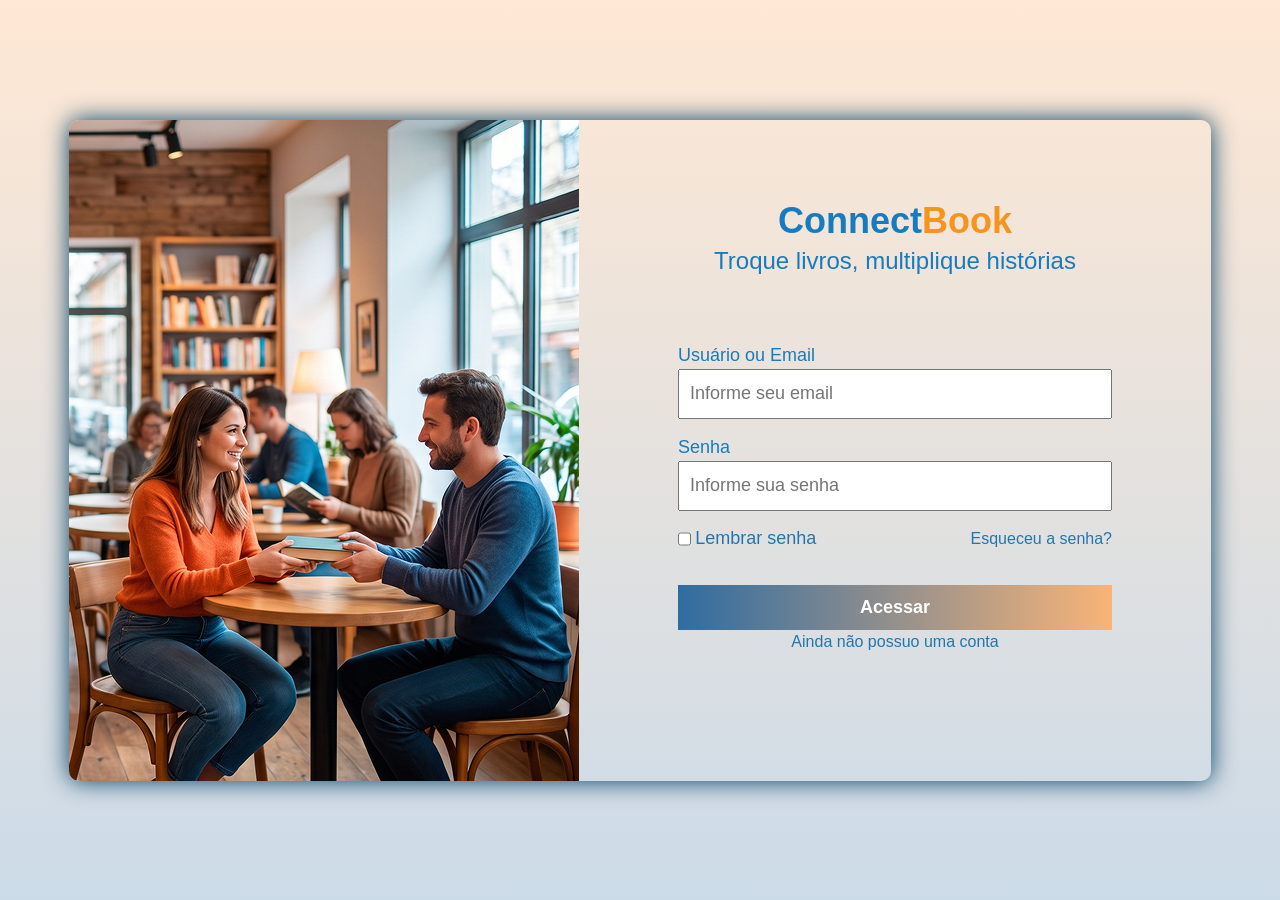
<file: login.html>
<!DOCTYPE html>
<html lang="pt-br">
<head>
    <meta charset="UTF-8">
    <meta name="viewport" content="width=device-width, initial-scale=1.0">
    <link rel="stylesheet" href="login.css">
    <script defer src="login.js"> </script>
    <title>Área de Login</title>
</head>
<body>
    <main>
        <section class="sessao-imagem">
            <img src="img/tela-login.png" alt="Casal numa livraria">
        </section>
        
        <section class="sessao-login">
            <div class="area-titulo">
                <h1>Connect<span>Book</span></h1>
                <h2>Troque livros, multiplique histórias</h2>
            </div>

            <form action="#" id="form-login">

                <label for="email"> Usuário ou Email</label>
                <input type="text" id="email" placeholder="Informe seu email">
                
                <label for="senha"> Senha </label>
                <input type="password" id="senha" placeholder="Informe sua senha">

                <div class="links-senha"> 
                    <input type="checkbox" id="lembrar-senha">
                    <label for="lembrar-senha"> Lembrar senha </label>
                    
                    <a href="index.html" id="link-esqueceu-senha"> Esqueceu a senha? </a>
                </div>
                <label id="msg-login"> </label>
                <button type="submit" id="btn-acessar"> Acessar </button>
                <a href="cadastro.html" id="link-nao-conta"> Ainda não possuo uma conta </a>

            </form>
        </section>
    </main>
</body>
</html>
</file>
<file: login.css>
@import url(style.css);

*{
    box-sizing: border-box;
    font-family: 'Gill Sans', 'Gill Sans MT', Calibri, 'Trebuchet MS', sans-serif;
}


body{
    background-image: linear-gradient(rgba(255, 141, 40, 20%), rgb(0, 75, 141, 20%) );
    width:100vw;
    height: 100vh;
    display: flex;
    justify-content: center;
    align-items: center;
}

main{
    width: 1142px;
    height: 661px;
    display: flex;
    box-shadow: 0 0 25px #023e65;
    border-radius: 10px;
}

.sessao-imagem{
    width: 510px;
    height: 661px;
    display: flex;
    justify-content: center;
    align-items: center;
}

.sessao-imagem img{
    border-radius: 10px 0 0 10px;
}

.sessao-login{
    height: 661px;
    width: 632px ;
    display: flex;
    flex-direction: column;
    align-items: center;
}

.area-titulo{
    text-align: center;
}

.area-titulo h1, span{
    font-size: 36px;
    padding-bottom: 5px;
}
.area-titulo h1{
    color: var(--azul-principal);
    font-weight: 600;
}

.area-titulo h2{
    font-size: 24px;
    color: var(--azul-principal);
    font-weight: 400;
}

form{
    display: flex;
    flex-direction: column;
    width: 434px;
    gap: 3px;
}

form input{
    height: 50px;
    padding: 5px 10px;
    font-size: 18px;
}

#email{
    margin-bottom: 15px;
}

button{ 
    margin-top: 15px;
    padding: 12px;
    font-size: 18px;
    background-image: linear-gradient( to right, rgba(0, 75, 141, 80%), rgba(255, 141, 40, 60%) );
    border: none;
    color: #FFF;
    font-size: 18px;
    font-weight: 600;
}

form label{
    color: var(--azul-principal);
    font-size: 18px;
    font-weight: 500;
}

.links-senha{
    display: flex;
    align-items: center;
    justify-content: space-between;
}

.links-senha label {
    position: relative;
    right: 75px;
}

.links-senha label, input, a{
    color: #2376ad;
    font-weight: 400;
}

section a:hover{
    color: #2376ad;
    font-weight: 600;
}


#link-nao-conta{
    text-align: center;
}

#block-scroll{
    overflow: hidden;
}
</file>
